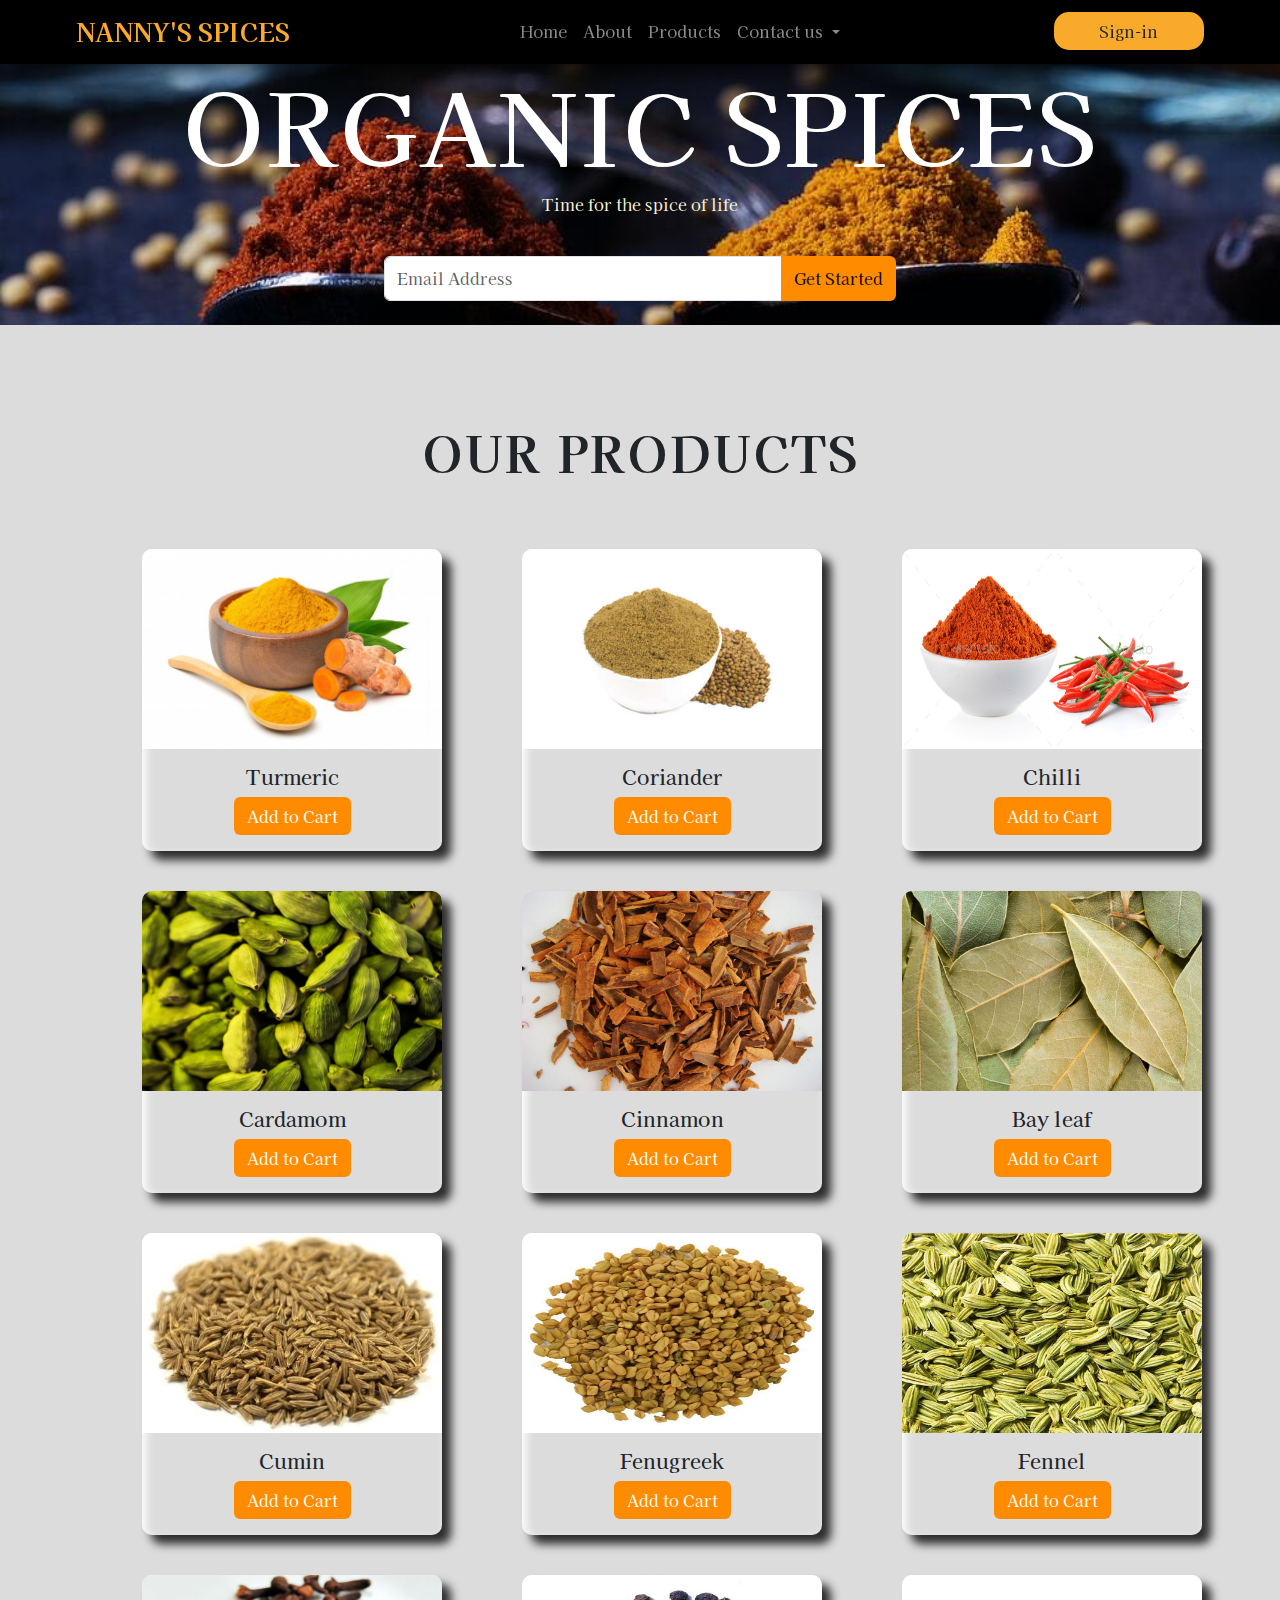
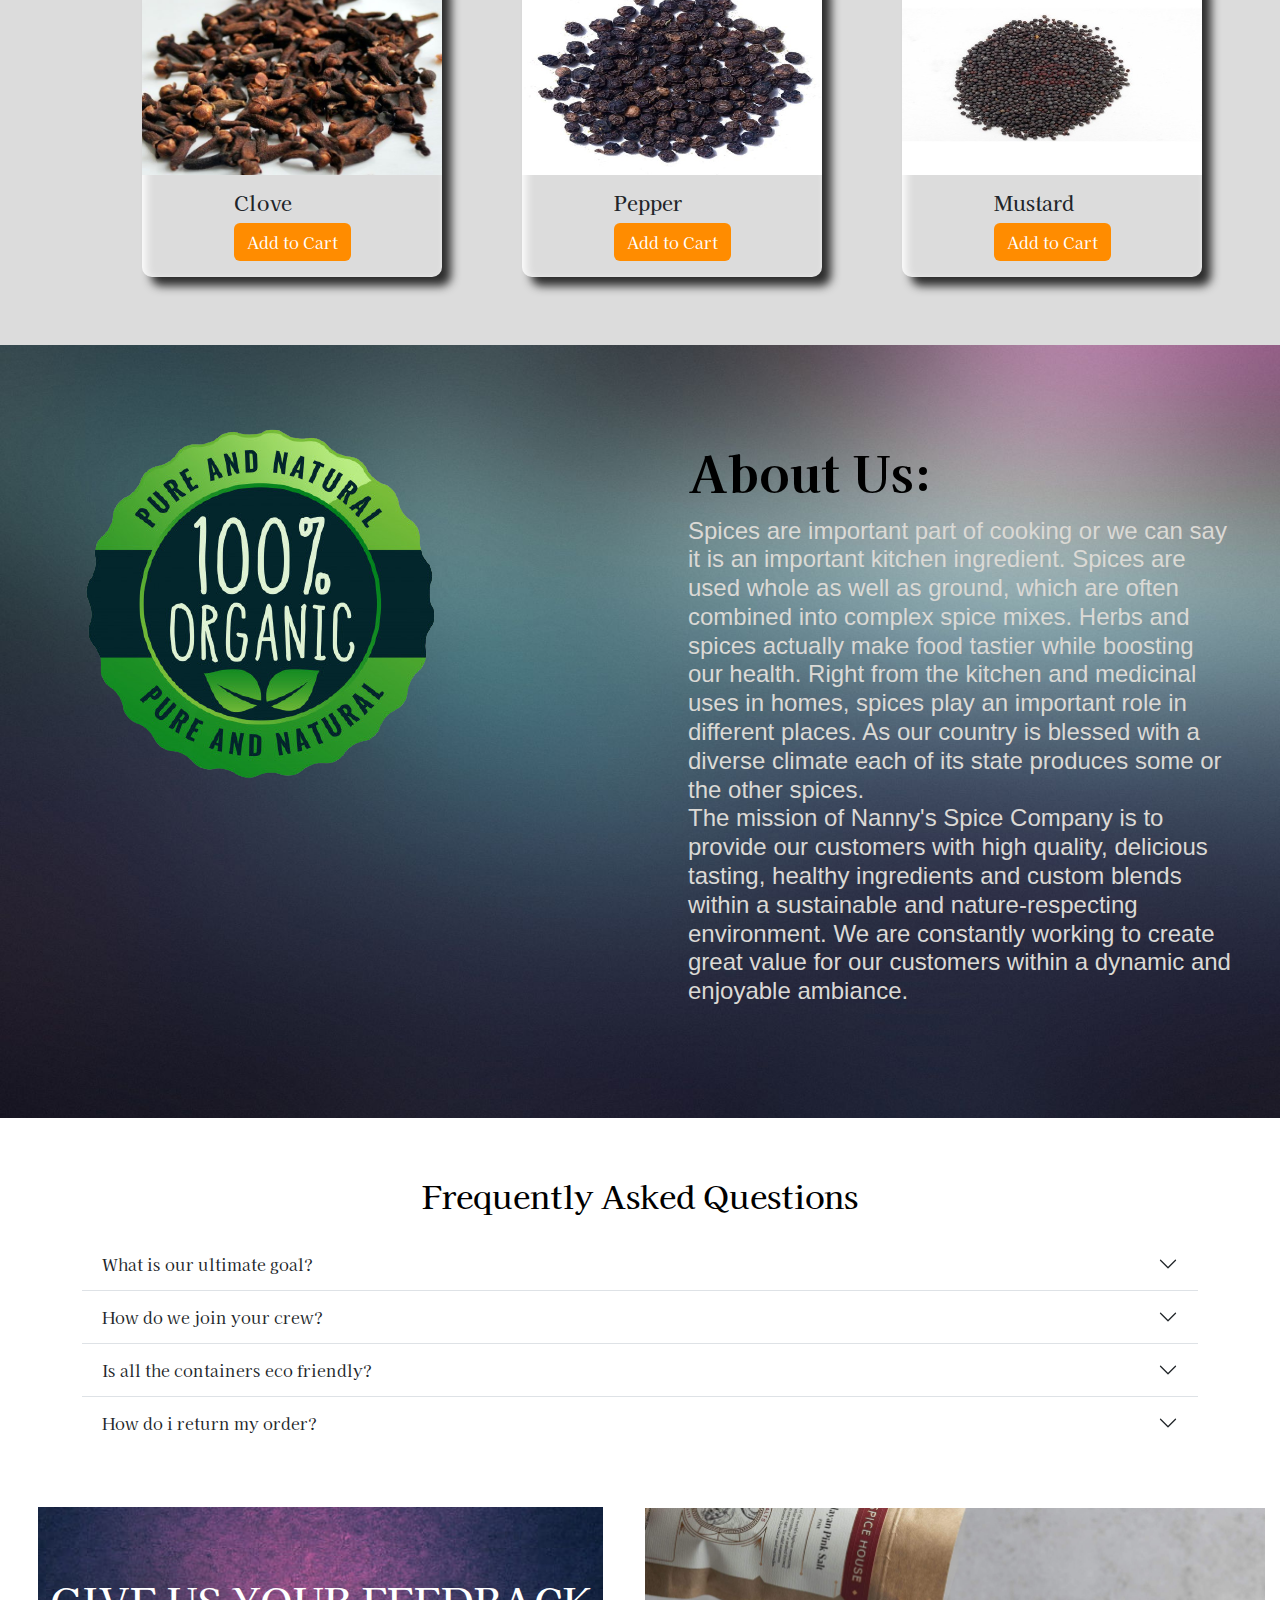
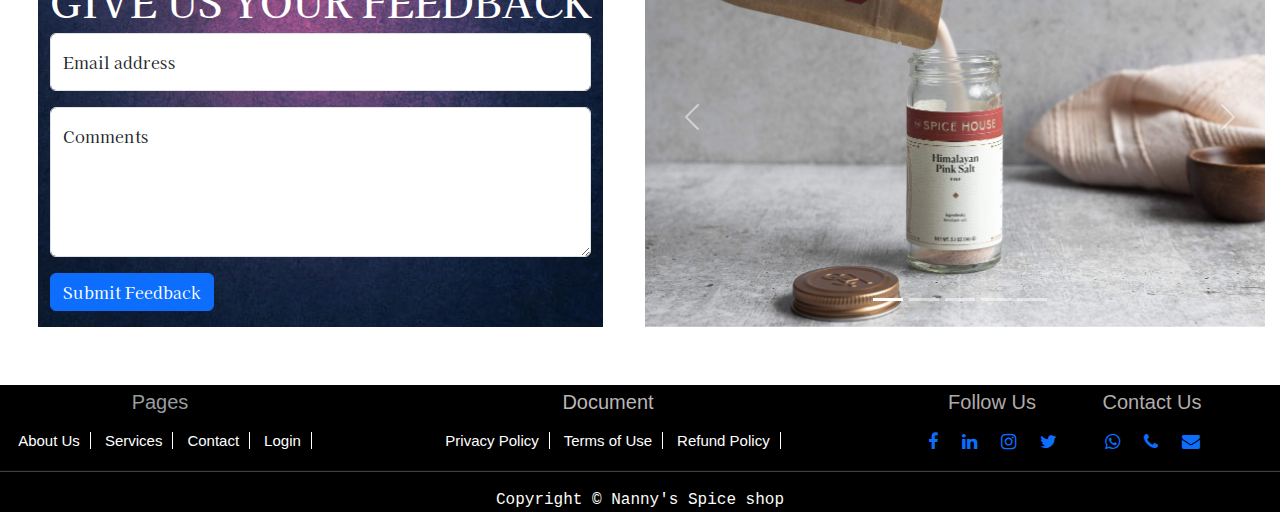
<file: bootstrap/index.html>
<!DOCTYPE html>
<html lang="en">
<head>
    <meta charset="UTF-8">
    <meta http-equiv="X-UA-Compatible" content="IE=edge">
    <meta name="viewport" content="width=device-width, initial-scale=1.0">
    <title>Spices</title>
    <link rel="stylesheet" href="style.css">
    <link href="https://cdn.jsdelivr.net/npm/bootstrap@5.1.1/dist/css/bootstrap.min.css" rel="stylesheet">
    <link rel="stylesheet" href="https://stackpath.bootstrapcdn.com/font-awesome/4.7.0/css/font-awesome.min.css"> 
    
  <script src="https://ajax.googleapis.com/ajax/libs/jquery/3.5.1/jquery.min.js"></script>
  <script src="https://cdnjs.cloudflare.com/ajax/libs/popper.js/1.16.0/umd/popper.min.js"></script>
  <script src="https://maxcdn.bootstrapcdn.com/bootstrap/4.5.2/js/bootstrap.min.js"></script>
</head>
<body>
    <nav class="navbar navbar-expand-lg navbar-dark " id="navbar">
        <div class="container-fluid">
          <a class="navbar-brand" href="#">NANNY'S SPICES</a>
          <button class="navbar-toggler" type="button" data-bs-toggle="collapse" data-bs-target="#navbarSupportedContent"
            aria-expanded="false">
            <span class="navbar-toggler-icon"></span>
          </button>
          <div class="collapse navbar-collapse" id="navbarSupportedContent">
            <ul class="navbar-nav mx-auto">
              <li class="nav-item">
                <a class="nav-link" href="#home">Home</a>
              </li>
              <li class="nav-item">
                <a class="nav-link" href="#about">About</a>
              </li>
              <li class="nav-item">
                <a class="nav-link" href="#product">Products</a>
              </li>
              <li class="nav-item dropdown">
                <a class="nav-link dropdown-toggle" href="#" id="navbardrop" data-toggle="dropdown">
                  Contact us
                </a>
                <div class="dropdown-menu">
                  <a class="dropdown-item" href="#contact">Feedback</a>
                  <a class="dropdown-item" href="#FAQs">FAQs</a>
                  <a class="dropdown-item" href="#">On demand</a>
                  <a class="dropdown-item" href="#join">Join us</a>
                 
                </div>
              
              
            </ul>
            <button class="btn" data-bs-toggle="modal" data-bs-target="#join">Sign-in</button>
          </div>
        </div>
      </nav>

      <section id="home">
          <h1>ORGANIC SPICES</h1>
          <p> Time for the spice of life </p>
          <div class="input-group m-4">
              <input type="text" class="form-control" placeholder="Email Address">
              <button class="btn signin"><a href="#" style="color: rgb(5, 5, 5);text-decoration: none;">Get Started</a></button>
          </div>
      </section>

     
          <section id="product">
            <div class="container m-5">
              <h1 class="text-center my-5">OUR PRODUCTS</h1>
              <div class="row">
                <div class="col-lg-4 col-md-4 col-12">
                  <div class="card">
                    <img src="turmeric.jpg" class="card-img-top">
                    <div class="card-body text-center">
                      <h5 class="card-title">Turmeric</h5>
                      <a href="#" class="btn signin">Add to Cart</a>
                    </div>
                  </div>
                </div>
                <div class="col-lg-4 col-md-4 col-12">
                  <div class="card">
                    <img src="coriander.jpg" class="card-img-top">
                    <div class="card-body text-center">
                      <h5 class="card-title">Coriander</h5>
                      <a href="#" class="btn signin">Add to Cart</a>
                    </div>
                  </div>
                </div>
                <div class="col-lg-4 col-md-4 col-12">
                  <div class="card">
                    <img src="chilli.jpg" class="card-img-top">
                    <div class="card-body text-center">
                      <h5 class="card-title">Chilli</h5>
                      <a href="#" class="btn signin">Add to Cart</a>
                    </div>
                  </div>
                </div>
              </div>
              <div class="row">
                <div class="col-lg-4 col-md-4 col-12">
                  <div class="card">
                    <img src="elachi.jpg" class="card-img-top">
                    <div class="card-body text-center">
                      <h5 class="card-title">Cardamom</h5>
                      <a href="#" class="btn signin">Add to Cart</a>
                    </div>
                  </div>
                </div>
                <div class="col-lg-4 col-md-4 col-12">
                  <div class="card">
                    <img src="dalchini.jpg" class="card-img-top">
                    <div class="card-body text-center">
                      <h5 class="card-title">Cinnamon</h5>
                      <a href="#" class="btn signin">Add to Cart</a>
                    </div>
                  </div>
                </div>
                <div class="col-lg-4 col-md-4 col-12">
                  <div class="card">
                    <img src="bayleaf.jpg" class="card-img-top">
                    <div class="card-body text-center">
                      <h5 class="card-title">Bay leaf</h5>
                      <a href="#" class="btn signin">Add to Cart</a>
                    </div>
                  </div>
                </div>
              </div>
              <div class="row">
                <div class="col-lg-4 col-md-4 col-12">
                  <div class="card">
                    <img src="cumin.jpg" class="card-img-top">
                    <div class="card-body text-center">
                      <h5 class="card-title">Cumin</h5>
                      <a href="#" class="btn signin">Add to Cart</a>
                    </div>
                  </div>
                </div>
                <div class="col-lg-4 col-md-4 col-12">
                  <div class="card">
                    <img src="methi.jpg" class="card-img-top">
                    <div class="card-body text-center">
                      <h5 class="card-title">Fenugreek</h5>
                      <a href="#" class="btn signin">Add to Cart</a>
                    </div>
                  </div>
                </div>
                <div class="col-lg-4 col-md-4 col-12">
                  <div class="card">
                    <img src="fennel.jpg" class="card-img-top">
                    <div class="card-body text-center">
                      <h5 class="card-title">Fennel</h5>
                      <a href="#" class="btn signin">Add to Cart</a>
                    </div>
                  </div>
                </div>
              </div>
              <div class="row">
                <div class="col-lg-4 col-md-4 col-12">
                  <div class="card">
                    <img src="clove.jpg" class="card-img-top">
                    <div class="card-body" text-center>
                      <h5 class="card-title">Clove</h5>
                      <a href="#" class="btn signin">Add to Cart</a>
                    </div>
                  </div>
                </div>
                <div class="col-lg-4 col-md-4 col-12">
                  <div class="card">
                    <img src="pepper.jpg" class="card-img-top">
                    <div class="card-body" text-center>
                      <h5 class="card-title">Pepper</h5>
                      <a href="#" class="btn signin">Add to Cart</a>
                    </div>
                  </div>
                </div>
                <div class="col-lg-4 col-md-4 col-12">
                  <div class="card">
                    <img src="mustard.jpg" class="card-img-top">
                    <div class="card-body" text-center>
                      <h5 class="card-title">Mustard</h5>
                      <a href="#" class="btn signin">Add to Cart</a>
                    </div>
                  </div>
                </div>
              </div>
            </div>
          </section>
          <section id="about">
            <div class="about_bg">
            <div class="container-fluid">
                <div class="row">
                    <div class="col-lg-6 col-md-6 col-12 my-2">
                        <img src="about.png" class="img-fluid">
                    </div>
                    <div class="col-lg-6 col-md-6 col-12 p-lg-5 p-2 my-5">
                        <h1>About Us:</h1>
                        <p><h4 style="font-family: Verdana, Geneva, Tahoma, sans-serif;color: rgb(219, 217, 213);"> Spices are important part of cooking or we can say it is an important kitchen ingredient.
                          Spices are used whole as well as ground, which are often combined into complex spice mixes. 
                          Herbs and spices actually make food tastier while boosting our health. Right from the kitchen 
                          and medicinal uses in homes, spices play an important role in different places. As our country 
                          is blessed with a diverse climate each of its state produces some or the other spices.<br> 
                          The mission of Nanny's Spice Company is to provide our customers with high quality,
                          delicious tasting, healthy ingredients and custom blends within a sustainable and
                          nature-respecting environment.  We are constantly working to create great value for our
                          customers within a dynamic and enjoyable ambiance.</h4></p>
                    </div>
                    </div>
                </div>
            </div>
          </section>
          <pre>

          </pre>
          <section  id="FAQs" >
            <div class="container" >
                   <h2 class="text-center mb-4 text-black">Frequently Asked Questions</h2>
                   <div class="accordion accordion-flush">
                      
                       <div class="accordion-item">
                           <h2 class="accordion-header" >
                               <button 
                               class="accordion-button collapsed" 
                               type="button" 
                               data-bs-toggle="collapse" 
                               data-bs-target="#question-one" 
                               >
                               What is our ultimate goal?
                               </button>
                           </h2>
                           <div id="question-one" class="accordion-collapse collapse" 
                           data-bs-parent="#accordionFlushExample"
                           >
                           <div class="accordion-body">
                                   Prow scuttle parrel provost Sail ho shrouds spirits boom mizzenmast yardarm. Pinnace holystone mizzenmast quarter crow's nest nipperkin grog yardarm hempen halter furl. Swab barque interloper chantey doubloon starboard grog black jack gangway rutters.
                                   <div>Deadlights jack lad schooner scallywag dance the hempen jig carouser broadside cable strike colors. Bring a spring upon her cable holystone blow the man down spanker Shiver me timbers to go on account lookout wherry doubloon chase. Belay yo-ho-ho keelhaul squiffy black spot yardarm spyglass sheet transom heave to.</div>
                           </div>
                       </div>
                   </div>
      
                    <div class="accordion-item">
                               <h2 class="accordion-header" >
                                   <button 
                                   class="accordion-button collapsed" 
                                   type="button" 
                                   data-bs-toggle="collapse" 
                                   data-bs-target="#question-two" 
                                   >
                                   How do we join your crew?
                                   </button>
                               </h2>
                               <div id="question-two" class="accordion-collapse collapse"
                               data-bs-parent="#accordionFlushExample"
                               >
                               <div class="accordion-body">
                                       Prow scuttle parrel provost Sail ho shrouds spirits boom mizzenmast yardarm. Pinnace holystone mizzenmast quarter crow's nest nipperkin grog yardarm hempen halter furl. Swab barque interloper chantey doubloon starboard grog black jack gangway rutters.
                                       <div>Deadlights jack lad schooner scallywag dance the hempen jig carouser broadside cable strike colors. Bring a spring upon her cable holystone blow the man down spanker Shiver me timbers to go on account lookout wherry doubloon chase. Belay yo-ho-ho keelhaul squiffy black spot yardarm spyglass sheet transom heave to.</div>
                               </div>
                           </div>
                       </div>
   
                       <div class="accordion-item">
                           <h2 class="accordion-header" >
                               <button 
                               class="accordion-button collapsed" 
                               type="button" 
                               data-bs-toggle="collapse" 
                               data-bs-target="#question-three" 
                               >
                               Is all the containers eco friendly?
                               </button>
                           </h2>
                           <div id="question-three" class="accordion-collapse collapse"
                           data-bs-parent="#accordionFlushExample"
                           >
                           <div class="accordion-body">
                                   Prow scuttle parrel provost Sail ho shrouds spirits boom mizzenmast yardarm. Pinnace holystone mizzenmast quarter crow's nest nipperkin grog yardarm hempen halter furl. Swab barque interloper chantey doubloon starboard grog black jack gangway rutters.
                                   <div>Deadlights jack lad schooner scallywag dance the hempen jig carouser broadside cable strike colors. Bring a spring upon her cable holystone blow the man down spanker Shiver me timbers to go on account lookout wherry doubloon chase. Belay yo-ho-ho keelhaul squiffy black spot yardarm spyglass sheet transom heave to.</div>
                           </div>
                       </div>
                       </div>
                       <div class="accordion-item">
                        <h2 class="accordion-header" >
                            <button 
                            class="accordion-button collapsed" 
                            type="button" 
                            data-bs-toggle="collapse" 
                            data-bs-target="#question-four" 
                            >
                            How do i return my order?
                            </button>
                        </h2>
                        <div id="question-four" class="accordion-collapse collapse"
                        data-bs-parent="#accordionFlushExample"
                        >
                        <div class="accordion-body">
                                Prow scuttle parrel provost Sail ho shrouds spirits boom mizzenmast yardarm. Pinnace holystone mizzenmast quarter crow's nest nipperkin grog yardarm hempen halter furl. Swab barque interloper chantey doubloon starboard grog black jack gangway rutters.
                                <div>Deadlights jack lad schooner scallywag dance the hempen jig carouser broadside cable strike colors. Bring a spring upon her cable holystone blow the man down spanker Shiver me timbers to go on account lookout wherry doubloon chase. Belay yo-ho-ho keelhaul squiffy black spot yardarm spyglass sheet transom heave to.</div>
                        </div>
                    </div>
                    </div>
                    
                    
                </div>
                
            </div>
        </section>
        <pre>
            
        </pre>
        </div>
        <div style="display: flex;">
          <section id="contact" >
            <div class="fe_bg">
            <div class="container" style="padding-top: 70px;">
                  <h1 style="text-align: center;color: rgb(255, 255, 255);">GIVE US YOUR FEEDBACK</h1>
                  <form>
                    <div class="form-floating mb-3">
                      <input type="email" class="form-control" id="floatingInput" placeholder="name@example.com">
                      <label for="floatingInput">Email address</label>
                    </div>
                    
                    <div class="form-floating mb-3">
                      <textarea class="form-control" placeholder="Leave a comment here"  style="height: 150px"></textarea>
                      <label for="floatingTextarea2">Comments</label>
                    </div>
                    <div class="form- floating mb-3">
                      <button class="btn btn-primary" type="submit">Submit Feedback</button>
                    </div>
                  </form>
                </div></div>
          </section>
        <section id="reviews">
        <div id="carouselExampleIndicators" class="carousel slide" data-bs-ride="carousel">
          <div class="carousel-indicators">
            <button type="button" data-bs-target="#carouselExampleIndicators" data-bs-slide-to="0" class="active" aria-current="true" aria-label="Slide 1"></button>
            <button type="button" data-bs-target="#carouselExampleIndicators" data-bs-slide-to="1" aria-label="Slide 2"></button>
            <button type="button" data-bs-target="#carouselExampleIndicators" data-bs-slide-to="2" aria-label="Slide 3"></button>
            <button type="button" data-bs-target="#carouselExampleIndicators" data-bs-slide-to="3" aria-label="Slide 4"></button>
            <button type="button" data-bs-target="#carouselExampleIndicators" data-bs-slide-to="4" aria-label="Slide 5"></button>
          </div>
          <div class="carousel-inner">
            <div class="carousel-item active">
              <img src="s1.jpg"  class="center" alt="...">
            </div>
            <div class="carousel-item">
              <img src="s3.jpg"  class="center" alt="...">
            </div>
            <div class="carousel-item">
              <img src="s2.jpeg"  class="center" alt="...">
            </div>
            <div class="carousel-item">
              <img src="s6.jpg"  class="center" alt="...">
            </div>
            <div class="carousel-item">
              <img src="s7.jpg"  class="center" alt="...">
            </div>
          </div>
          <button class="carousel-control-prev" type="button" data-bs-target="#carouselExampleIndicators" data-bs-slide="prev">
            <span class="carousel-control-prev-icon" aria-hidden="true"></span>
            <span class="visually-hidden">Previous</span>
          </button>
          <button class="carousel-control-next" type="button" data-bs-target="#carouselExampleIndicators" data-bs-slide="next">
            <span class="carousel-control-next-icon" aria-hidden="true"></span>
            <span class="visually-hidden">Next</span>
          </button>
        </div>
      </section></div>
         <pre>
            
          </pre>
          <div class="modal fade" id="join" tabindex="-1"  aria-hidden="true">
            <div class="modal-dialog">
              <div class="modal-content">
                <div class="modal-header">
                  <h5 class="modal-title" id="exampleModalLabel">Join with us..!</h5>
                  <button type="button" class="btn-close" data-bs-dismiss="modal" aria-label="Close"></button>
                </div>
                <div class="modal-body">
                  <p class="lead">Fill out this form and we will get back to you</p>
                  <form>
                      <div class="mb-3">
                          <label for="first-name" class="col-form-label">First Name:</label>
                          <input type="text" class="form-control" id="first-name">
                      </div>
                      <div class="mb-3">
                        <label for="last-name" class="col-form-label">Last Name:</label>
                        <input type="text" class="form-control" id="last-name">
                    </div>
                    <div class="mb-3">
                        <label for="email" class="col-form-label">Email:</label>
                        <input type="email" class="form-control" id="email">
                    </div>
                    <div class="mb-3">
                        <label for="phone" class="col-form-label">Phone:</label>
                        <input type="tel" class="form-control" id="phone">
                    </div>
                  </form>
                </div>
                <div class="modal-footer">
                  <button type="button" class="btn btn-secondary" data-bs-dismiss="modal">Close</button>
                  <button type="button" class="btn btn-primary">Submit</button>
                </div>
              </div>
            </div>
          </div>
          <footer>
            <div style="display:flex; width: 100%;">
                <div class="pages">
                    <h3>Pages</h3>
                    <a href="About Us.html">About Us</a>
                    <a href="service.html">Services</a>
                    <a href="contact.html">Contact</a>
                    <a href="index.html#login">Login</a>
                </div>
                <div class="doc">
                    <h3>Document</h3>
                    <a href="">Privacy Policy</a>
                    <a href="">Terms of Use</a>
                    <a href="">Refund Policy</a>
                </div>
                <div class="social">
                    <h3>Follow Us</h3>
                    <a href=""><i class="fa fa-facebook" aria-hidden="true"></i></a>
                    <a href=""><i class="fa fa-linkedin" aria-hidden="true"></i></a>
                    <a href=""><i class="fa fa-instagram"
                            aria-hidden="true"></i></a>
                    <a href=""><i class="fa fa-twitter"
                            aria-hidden="true"></i></a>
                </div>
                <div class="contact">
                    <h3>Contact Us</h3>
                    <a href=""><i class="fa fa-whatsapp" aria-hidden="true"></i></a>
                    <a href=""><i class="fa fa-phone" aria-hidden="true"></i></a>
                    <a href=""><i class="fa fa-envelope" aria-hidden="true"></i></a>
                </div>
            </div>
            <hr style="border-bottom:1px solid white;">
            <p style="color:rgb(252, 252, 248);text-align: center;font-family: 'Courier New', Courier, monospace;">Copyright © Nanny's Spice shop</p>
        </footer>

    <script src="https://cdn.jsdelivr.net/npm/@popperjs/core@2.9.3/dist/umd/popper.min.js"></script>
    <script src="https://cdn.jsdelivr.net/npm/bootstrap@5.1.1/dist/js/bootstrap.min.js"></script>
</body>
</html>
</file>
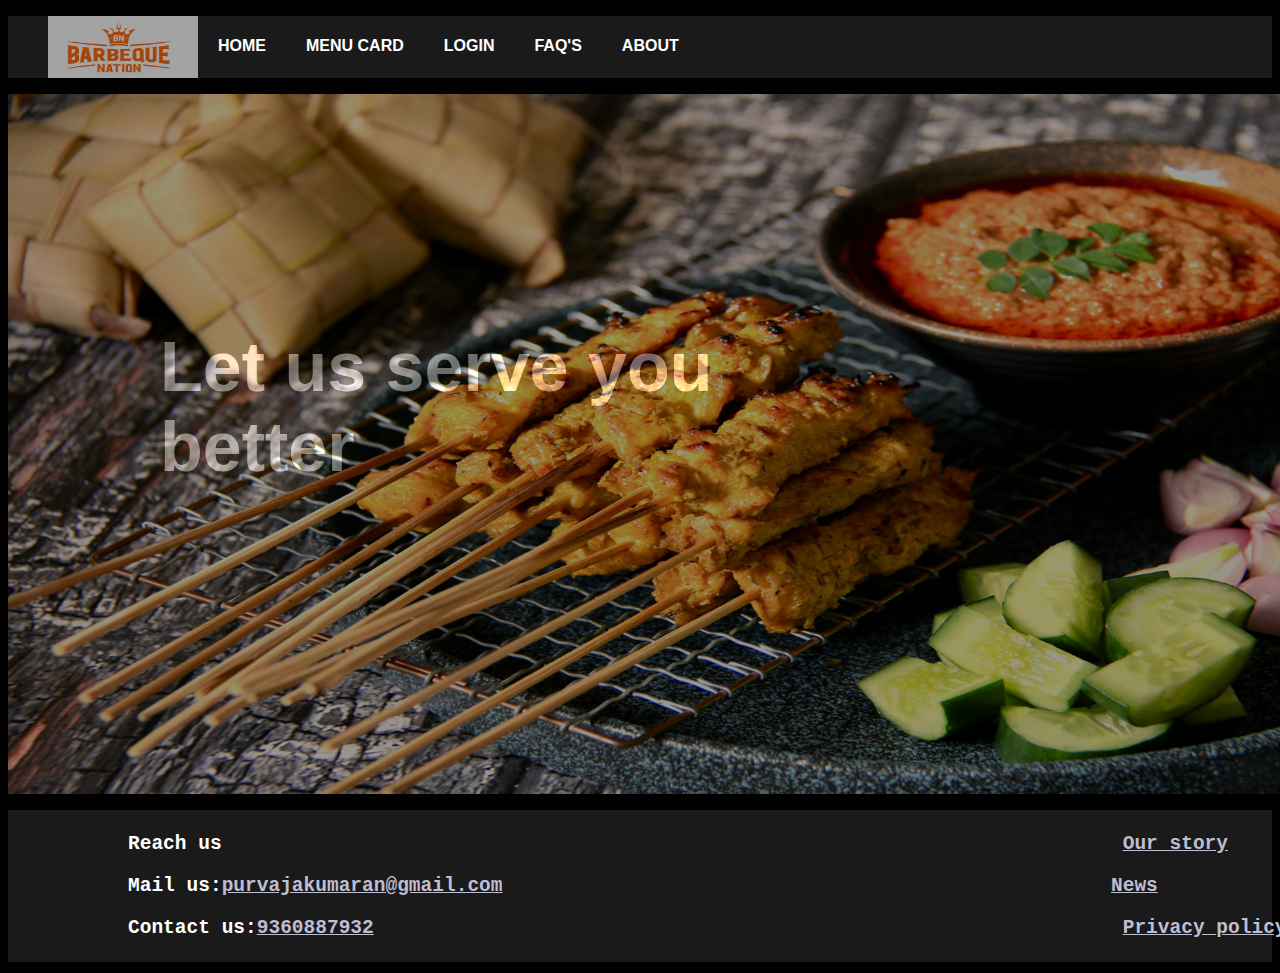
<file: ex 6/index.html>
<!DOCTYPE html>
<html>
<head><meta name="viewport" content="width=device-width, initial-scale=1">
<style>

ul {
  list-style-type: none;
  padding: 05;
  overflow: hidden;
  background-color: rgb(27, 26, 26);
}
li {
  float: left; 
}

li:last-child {
  border-right: none;
  padding-right: 10;
}

li a {
  display: block;
  color: rgb(255, 255, 255);
  text-align: center;
  padding: 21px 20px;
  text-decoration: none;
}

li {
	float: left;


}
li {
	float: left;
}

li a:hover:not(.active) {
  background-color: #c26251;
}
.active {
  background-color: #c26251;
}
</style>
</head>
<body bgcolor="black">
  
  
<ul>	
<li><div><img src="logo.png" height="62px" width="150px"></li>
  <li style="font-family: 'Lucida Sans', 'Lucida Sans Regular', 'Lucida Grande', 'Lucida Sans Unicode', Geneva, Verdana, sans-serif;">
    <b><a href="">HOME</a></li>
  
  <li style="font-family: 'Lucida Sans', 'Lucida Sans Regular', 'Lucida Grande', 'Lucida Sans Unicode', Geneva, Verdana, sans-serif;">
    <a href="">MENU CARD</a></li>	
 
  
 <li style="font-family: 'Lucida Sans', 'Lucida Sans Regular', 'Lucida Grande', 'Lucida Sans Unicode', Geneva, Verdana, sans-serif;">
  <a href="login.html">LOGIN</a></li>	

 <li style="font-family: 'Lucida Sans', 'Lucida Sans Regular', 'Lucida Grande', 'Lucida Sans Unicode', Geneva, Verdana, sans-serif;">
  <a href="faq.html">FAQ'S</a></li>
 <li style="font-family: 'Lucida Sans', 'Lucida Sans Regular', 'Lucida Grande', 'Lucida Sans Unicode', Geneva, Verdana, sans-serif;">
  <a href="about.html">ABOUT</a></li>	
</div></ul></b>
<style>
	img {
		display:block;
		margin-left: auto;
		margin-right: auto;
		opacity: 0.6;
	}
	.top-left {
  position: absolute;
  top: 200px;
  left: 160px;
}
.top-right {
  position: absolute;
  top: 8px;
  right: 16px;
}
footer {
  
  padding: 3px;
  background-color: rgb(27, 26, 26);
  color: white;
}

</style>
<div><div class="top-left" ><h1 style="font-family: -apple-system, BlinkMacSystemFont, 'Segoe UI', Roboto, Oxygen, Ubuntu, Cantarell, 'Open Sans', 'Helvetica Neue', sans-serif; font-size: 70px;color: rgb(255, 255, 255);" >
  <br>Let us serve you<br> better</h1></div>
	<img src="ST.jpg" height="700PX" width="1400px" alignment="center" ></div>
<p class="a"></p>
<footer>
  <p style="text-align: left;">
    <h2><pre>          Reach us                                                                             <a href="" style="color: rgb(190, 190, 209);">Our story</a></pre></h2>
    </pre></h2>
    <h2><pre>          Mail us:<a href="mailto:purvajakumaran@gmail.com" style="color: rgb(190, 190, 209);">purvajakumaran@gmail.com</a>                                                    <a href="" style="color: rgb(190, 190, 209);">News</a></pre></h2>
    <h2><pre>          Contact us:<a href="" style="color: rgb(190, 190, 209);">9360887932</a>                                                                <a href="" style="color: rgb(190, 190, 209);">Privacy policy</a></pre></h2>
  </pre>
 
</footer>
</body>
</html>
</file>
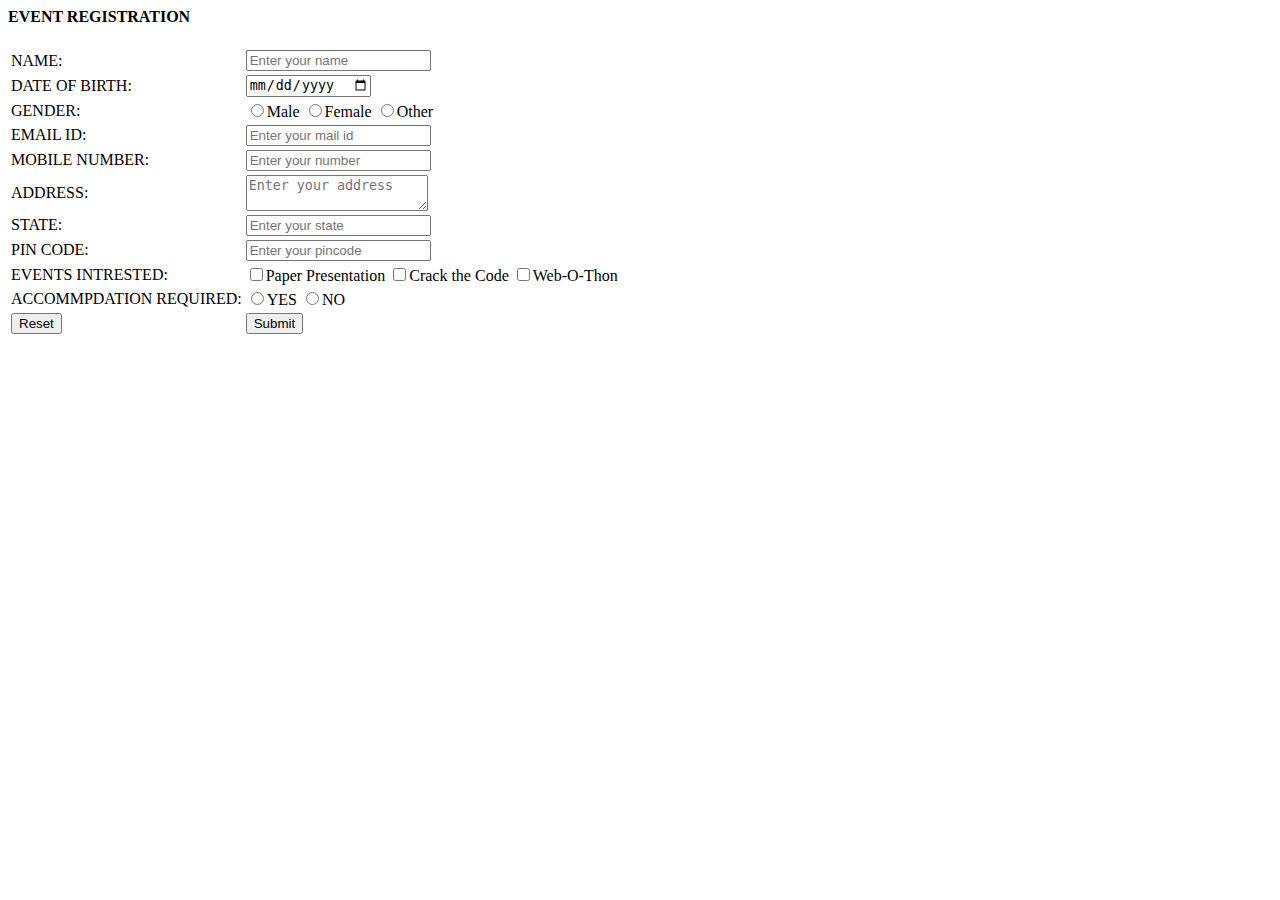
<file: ex 2.html>
<html>
<head>
<title>Participant Details</title>
</head>
<h4> EVENT REGISTRATION</h3>
<h3><body>
<form method="get">
<table>
<tr>
<td>NAME:</td>
<td><input type="text" name="participant_name" placeholder="Enter your name" pattern="[A-Z a-z]"/></td>
</tr>
<tr>
<td>DATE OF BIRTH:</td>
<td><input type="date" name="DOB" placeholder="enter your DOB"/></td>
</tr>
<tr>
<td>GENDER:</td>
<td><input type="radio" name="gender" value="male"/>Male
<input type="radio" name="gender" value="female"/>Female
<input type="radio" name="gender" value="other"/>Other
</td>
</tr>
<tr>
<td>EMAIL ID:</td>
<td><input type="email" name="email" placeholder="Enter your mail id"/></td>
</tr>
<tr>
<td>MOBILE NUMBER:</td>
<td><input type="text" name="mobile_number" placeholder="Enter your number" pattern="[0-9]" length="{12}"/></td>
</tr>
<tr>
<td>ADDRESS:</td>
<td><textarea name="address" placeholder="Enter your address"></textarea></td>
</tr>
<tr>
<td>STATE:</td>
<td><input type="text" name="state" placeholder="Enter your state"/></td>
</tr>
<tr>
<td>PIN CODE:</td>
<td><input type="text" name="pincode" placeholder="Enter your pincode" pattern="[0-9]" min="1" max="6"/></td>
</tr>
<tr>
<td>EVENTS INTRESTED:</td>
<td><input type="checkbox" name="event" value="paper presentation"/>Paper Presentation
<input type="checkbox" name="event" value="crack the code"/>Crack the Code
<input type="checkbox" name="event" value="web-o-thon"/>Web-O-Thon
</tr>
<tr>
<td>ACCOMMPDATION REQUIRED:</td>
<td><input type="radio" name="accomodation" value="Yes"/>YES
<input type="radio" name="accomodation" value="No"/>NO
</td>
<tr>
<td><input type="reset" name="reset"></td>
<td><input type="submit" name="sumbit"></td>
</tr>
</h3>
</table>
</form>
</body>
</html>
</file>
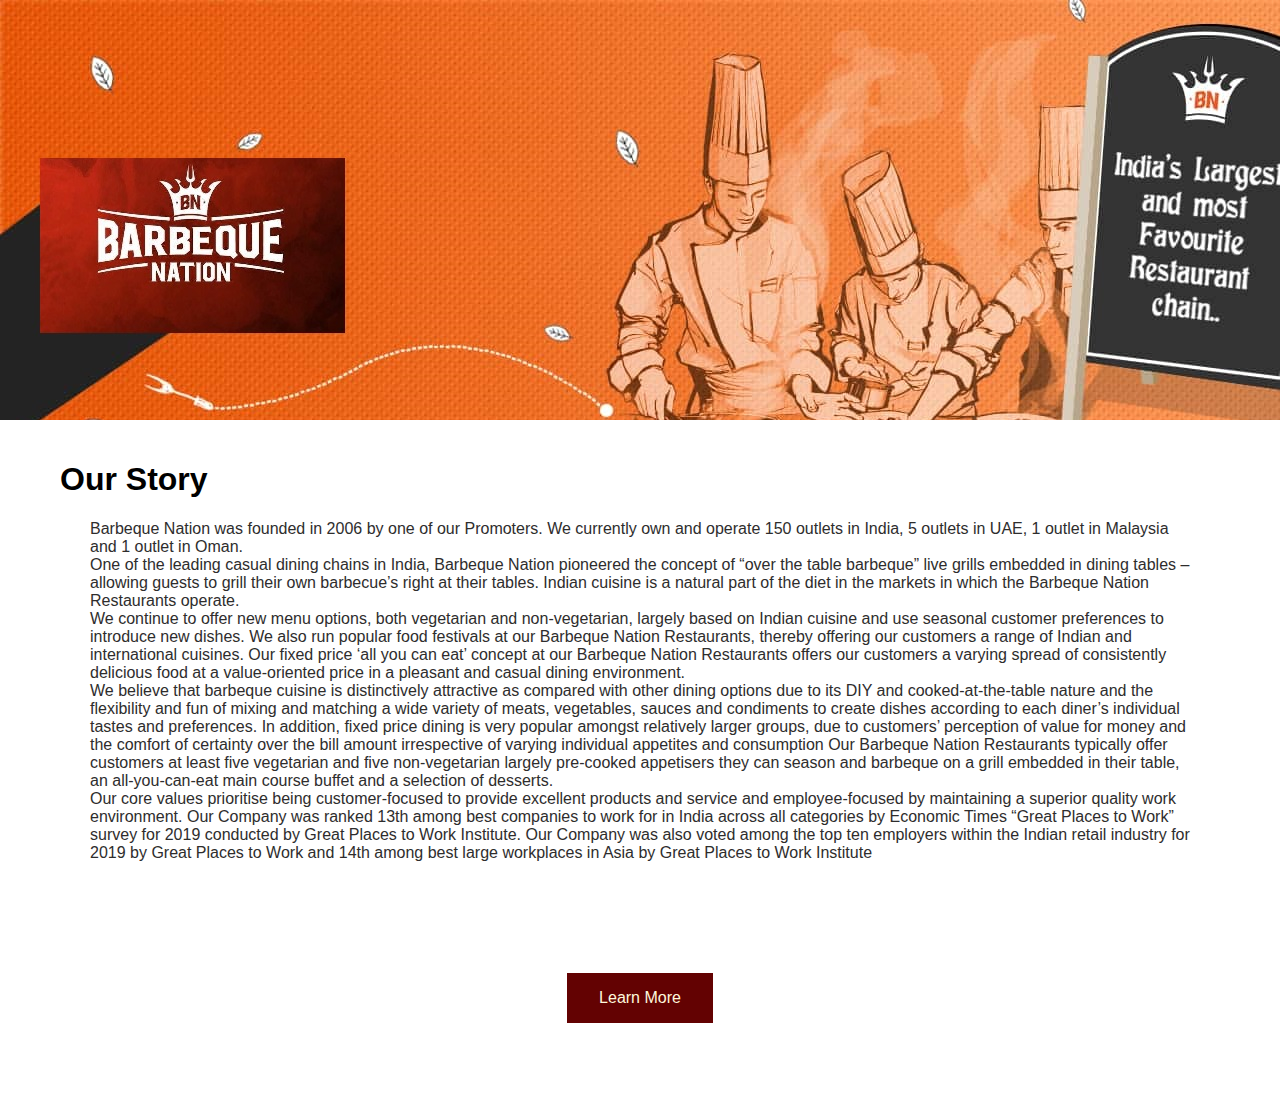
<file: ex 6/about.html>
<!DOCTYPE html>
<html lang="en">
<head>
<title>Page Title</title>
<meta charset="UTF-8">
<meta name="viewport" content="width=device-width, initial-scale=1">
<style>
/* Style the body */
body {
  font-family: Arial;
  margin: 0;
}

/* Header/Logo Title */
.header {
  padding: 60px;
  background-image: url('ab.jpg');
  height: 300px;
}

/* Page Content */
.content {padding:20px;}
.center {
  display: flex;
  justify-content: center;
  align-items: center;
  height: 200px;
  
}
.button {
      border: none;
      color: rgb(139, 6, 6);
      padding: 16px 32px;
      text-align: center;
      
      font-size: 16px;
      margin: 4px 2px;
      cursor: pointer;
    }
    
    .button1 {
      background-color: rgb(99, 2, 2); 
      color: rgb(248, 244, 244); 
      
      align-items: center;
    }
    
    .button1:hover {
      background-color: #b8b5ae;
      color: white;
    }
    
   
</style>
</head>
<body>

<div class="header">
  
</div>

<div class="content">
  <h1 style="margin-right: 50px;margin-left: 40px;">Our Story</h1>
  
  <p style="font-family: 'Lucida Sans', 'Lucida Sans Regular', 'Lucida Grande', 'Lucida Sans Unicode', Geneva, Verdana, sans-serif;color: rgb(46, 45, 45);font-size: medium;margin-left: 70px;margin-right: 70px;">
    Barbeque Nation was founded in 2006 by one of our Promoters. We currently own and operate 150 outlets in India, 5 outlets in UAE, 
    1 outlet in Malaysia and 1 outlet in Oman.

    <br>One of the leading casual dining chains in India, Barbeque Nation pioneered the concept of “over the table barbeque” live
     grills embedded in dining tables – allowing guests to grill their own barbecue’s right at their tables.
    
    Indian cuisine is a natural part of the diet in the markets in which the Barbeque Nation Restaurants operate.<br> 
    We continue to offer new menu options, both vegetarian and non-vegetarian, largely based on Indian cuisine and use 
    seasonal customer preferences to introduce new dishes. We also run popular food festivals at our Barbeque Nation Restaurants,
     thereby offering our customers a range of Indian and international cuisines.
    
    Our fixed price ‘all you can eat’ concept at our Barbeque Nation Restaurants offers our customers a varying spread of 
    consistently delicious food at a value-oriented price in a pleasant and casual dining environment. <br>We believe that 
    barbeque cuisine is distinctively attractive as compared with other dining options due to its DIY and cooked-at-the-table 
    nature and the flexibility and fun of mixing and matching a wide variety of meats, vegetables, sauces and condiments to create 
    dishes according to each diner’s individual tastes and preferences. In addition, fixed price dining is very popular amongst 
    relatively larger groups, due to customers’ perception of value for money and the comfort of certainty over the bill amount 
    irrespective of varying individual appetites and consumption
    
    Our Barbeque Nation Restaurants typically offer customers at least five vegetarian and five non-vegetarian largely 
    pre-cooked appetisers they can season and barbeque on a grill embedded in their table, an all-you-can-eat main course 
    buffet and a selection of desserts.<br>
    
    Our core values prioritise being customer-focused to provide excellent products and service and employee-focused by 
    maintaining a superior quality work environment. Our Company was ranked 13th among best companies to work for in India 
    across all categories by Economic Times “Great Places to Work” survey for 2019 conducted by Great Places to Work Institute. 
    Our Company was also voted among the top ten employers within the Indian retail industry for 2019 by Great Places to Work and 14th among best large workplaces in Asia by Great Places to Work Institute </p>
  
</div>
<div class="center">
   
 
<button class="button button1"><a href="learnmore_about.html" style="text-decoration: none;color: cornsilk;">Learn More</a></button>
 </div>

</body>
</html>
</file>
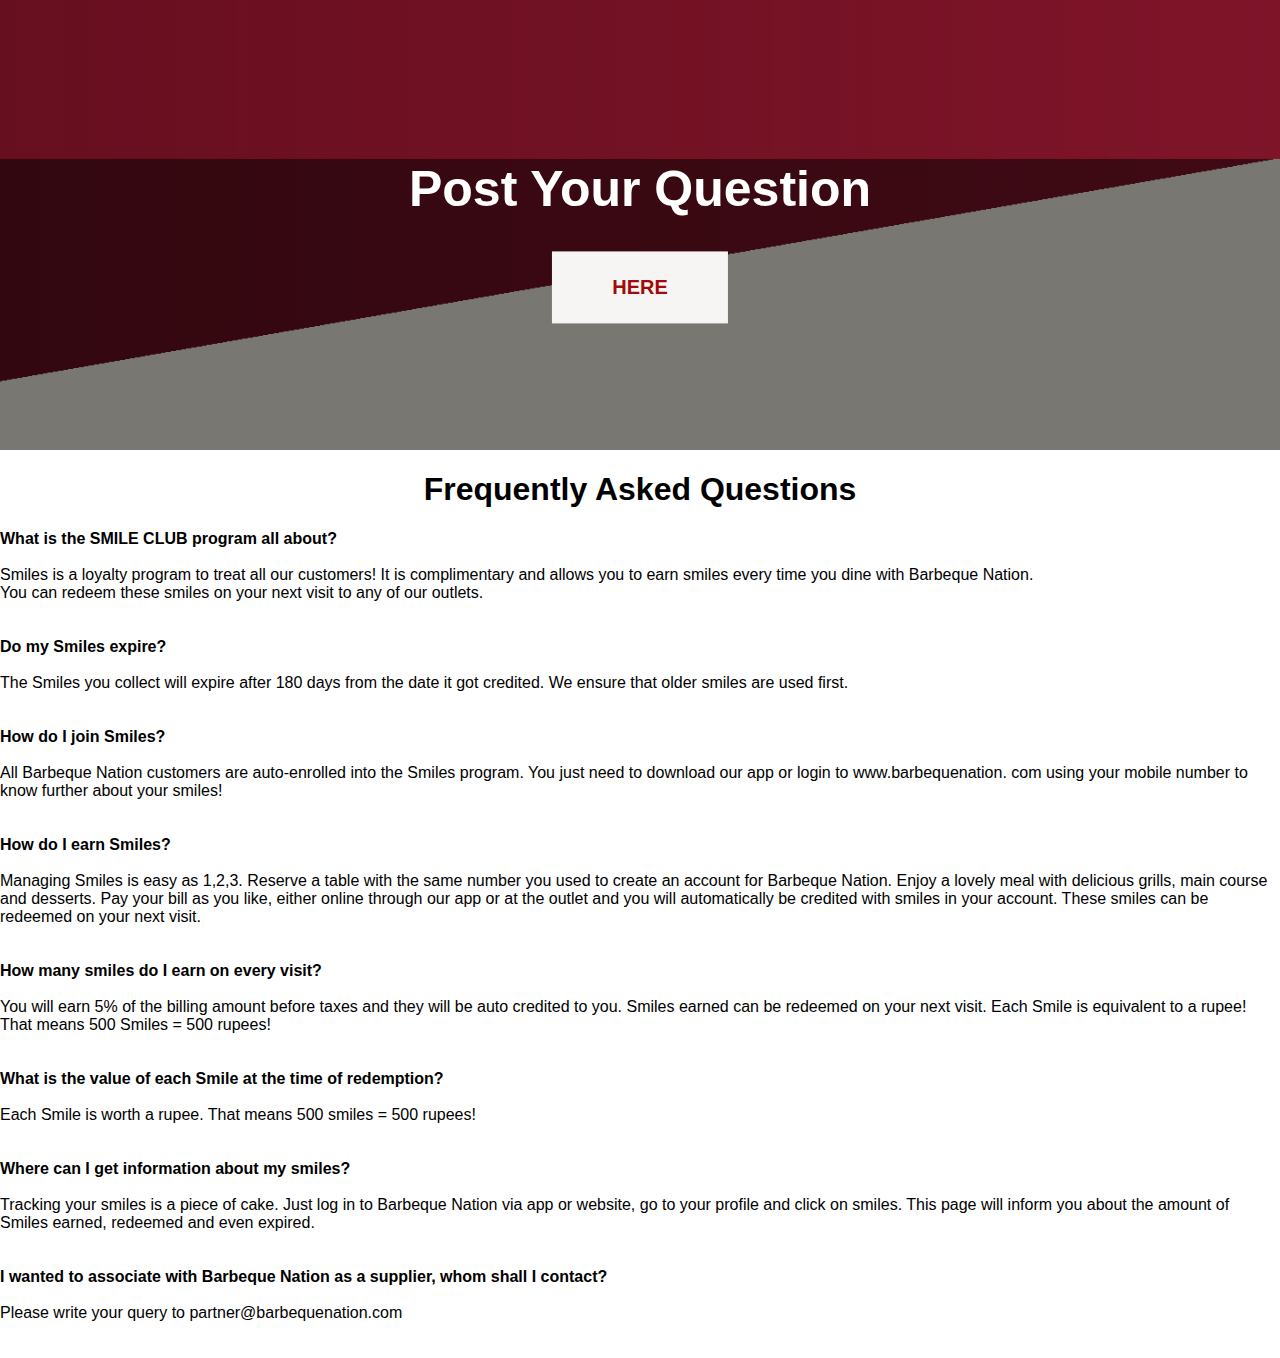
<file: ex 6/faq.html>
<!DOCTYPE html>
<html>
<head>
<style>
body, html {
  height: 100%;
  margin: 0;
  font-family: Arial, Helvetica, sans-serif;
}

.hero-image {
  background-image: linear-gradient(rgba(0, 0, 0, 0.5), rgba(0, 0, 0, 0.5)), url("faq.jpg");
  height: 50%;
  background-position: center;
  background-repeat: no-repeat;
  background-size: cover;
  position: relative;
}

.hero-text {
  text-align: center;
  position: absolute;
  top: 50%;
  left: 50%;
  transform: translate(-50%, -50%);
  color: white;
}

.hero-text button {
  border: 2px;
  
  display: inline-block;
  padding: 8px 60px;
  color: rgb(161, 10, 10);
  background-color: rgb(247, 244, 244);
  text-align: center;
  cursor: pointer;
}

.hero-text button:hover {
  background-color: rgb(148, 4, 4);
  color: rgb(252, 250, 250);
}

</style>
</head>
<body>

<div class="hero-image">
  <div class="hero-text">
    <h1 style="font-size:50px">Post Your Question</h1>
    
    <button><H2>HERE</H2></button>
  </div>
</div>

<p><h1 style="text-align: center;color: black;">Frequently Asked Questions</h1></p>
<p style="font-family: 'Lucida Sans', 'Lucida Sans Regular', 'Lucida Grande', 'Lucida Sans Unicode', Geneva, Verdana, sans-serif;">
    <b>What is the SMILE CLUB program all about?</b>
    <br><br>Smiles is a loyalty program to treat all our customers! It is complimentary and allows you to earn smiles every time you dine with Barbeque Nation.
    <br> You can redeem these smiles on your next visit to any of our outlets.<br><br><br>
    <b>Do my Smiles expire?</b>
    <br><br>The Smiles you collect will expire after 180 days from the date it got credited. We ensure that older smiles are used first.<br><br><br>
    <b>How do I join Smiles?</b>
    <br><br>All Barbeque Nation customers are auto-enrolled into the Smiles program. You just need to download our app or login to www.barbequenation.
    com using your mobile number to know further about your smiles!<br><br><br>
    <b>How do I earn Smiles?</b>
    <br><br>Managing Smiles is easy as 1,2,3. Reserve a table with the same number you used to create an account for Barbeque Nation. Enjoy a lovely meal with delicious grills, main course and desserts. Pay your bill as you like, either online through our app or at the outlet 
    and you will automatically be credited with smiles in your account. These smiles can be redeemed on your next visit.<br><br><br>
    <b>How many smiles do I earn on every visit?</b>
    <br><br>You will earn 5% of the billing amount before taxes and they will be auto credited to you. Smiles earned can be redeemed on your next visit.
     Each Smile is equivalent to a rupee! That means 500 Smiles = 500 rupees!<br><br><br>
     <b>What is the value of each Smile at the time of redemption?</b>
     <br><br>Each Smile is worth a rupee. That means 500 smiles = 500 rupees!<br><br><br> 
     <b>Where can I get information about my smiles?</b>
    <br><br>Tracking your smiles is a piece of cake. Just log in to Barbeque Nation via app or website, go to your profile and click on smiles. This page will inform you about the amount of Smiles earned, redeemed and even expired.
    <br><br><br>
    <b>I wanted to associate with Barbeque Nation as a supplier, whom shall I contact?</b>
    <br><br>Please write your query to partner@barbequenation.com<br><br><br>
</p></body>
</html>
</file>
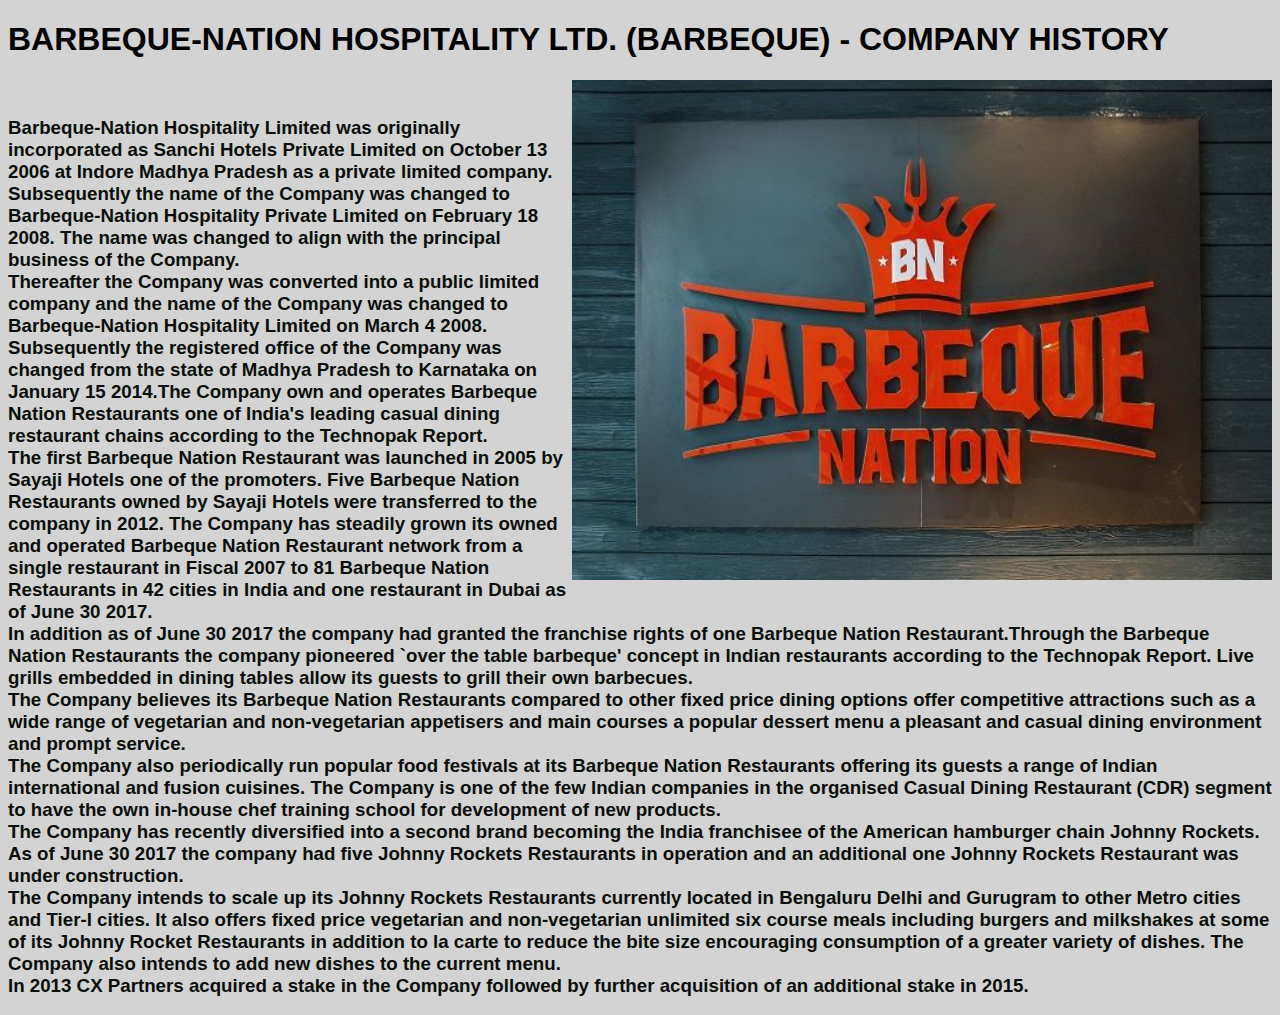
<file: ex 6/learnmore_about.html>
<!DOCTYPE html>
<html lang="en">
<head></head>
<title>Page Title</title>
<body bgcolor="lightgrey">
    
    <p>
        <h1 style="font-family:Verdana, Geneva, Tahoma, sans-serif;">BARBEQUE-NATION HOSPITALITY LTD. (BARBEQUE) - COMPANY HISTORY</h1><img src="d.png" width="700px" height="500px" align="right">
        <br><h3 style="color: rgb(10, 14, 10);font-family: 'Lucida Sans', 'Lucida Sans Regular', 'Lucida Grande', 'Lucida Sans Unicode', Geneva, Verdana, sans-serif;">Barbeque-Nation Hospitality Limited was originally incorporated as Sanchi Hotels Private Limited on October 13 2006 at Indore Madhya Pradesh as a private limited company. Subsequently the name of the Company was changed to Barbeque-Nation Hospitality Private Limited on February 18 2008. The name was changed to align with the principal business of the Company.
        <br>Thereafter the Company was converted into a public limited company and the name of the Company was changed to Barbeque-Nation Hospitality Limited on March 4 2008. Subsequently the registered office of the Company was changed from the state of Madhya Pradesh to Karnataka on January 15 2014.The Company own and operates Barbeque Nation Restaurants one of India's leading casual dining restaurant chains according to the Technopak Report.
        <br>The first Barbeque Nation Restaurant was launched in 2005 by Sayaji Hotels one of the promoters. Five Barbeque Nation Restaurants owned by Sayaji Hotels were transferred to the company in 2012. The Company has steadily grown its owned and operated Barbeque Nation Restaurant network from a single restaurant in Fiscal 2007 to 81 Barbeque Nation Restaurants in 42 cities in India and one restaurant in Dubai as of June 30 2017.
        <br>In addition as of June 30 2017 the company had granted the franchise rights of one Barbeque Nation Restaurant.Through the Barbeque Nation Restaurants the company pioneered `over the table barbeque' concept in Indian restaurants according to the Technopak Report. Live grills embedded in dining tables allow its guests to grill their own barbecues. 
        <br>The Company believes its Barbeque Nation Restaurants compared to other fixed price dining options offer competitive attractions such as a wide range of vegetarian and non-vegetarian appetisers and main courses a popular dessert menu a pleasant and casual dining environment and prompt service.
        <br>The Company also periodically run popular food festivals at its Barbeque Nation Restaurants offering its guests a range of Indian international and fusion cuisines. The Company is one of the few Indian companies in the organised Casual Dining Restaurant (CDR) segment to have the own in-house chef training school for development of new products.
        <br>The Company has recently diversified into a second brand becoming the India franchisee of the American hamburger chain Johnny Rockets. As of June 30 2017 the company had five Johnny Rockets Restaurants in operation and an additional one Johnny Rockets Restaurant was under construction.
        <br>The Company intends to scale up its Johnny Rockets Restaurants currently located in Bengaluru Delhi and Gurugram to other Metro cities and Tier-I cities. It also offers fixed price vegetarian and non-vegetarian unlimited six course meals including burgers and milkshakes at some of its Johnny Rocket Restaurants in addition to la carte to reduce the bite size encouraging consumption of a greater variety of dishes. The Company also intends to add new dishes to the current menu.
        <br>In 2013 CX Partners acquired a stake in the Company followed by further acquisition of an additional stake in 2015.</h3>	
       
    </p>
</body>
</html>
</file>
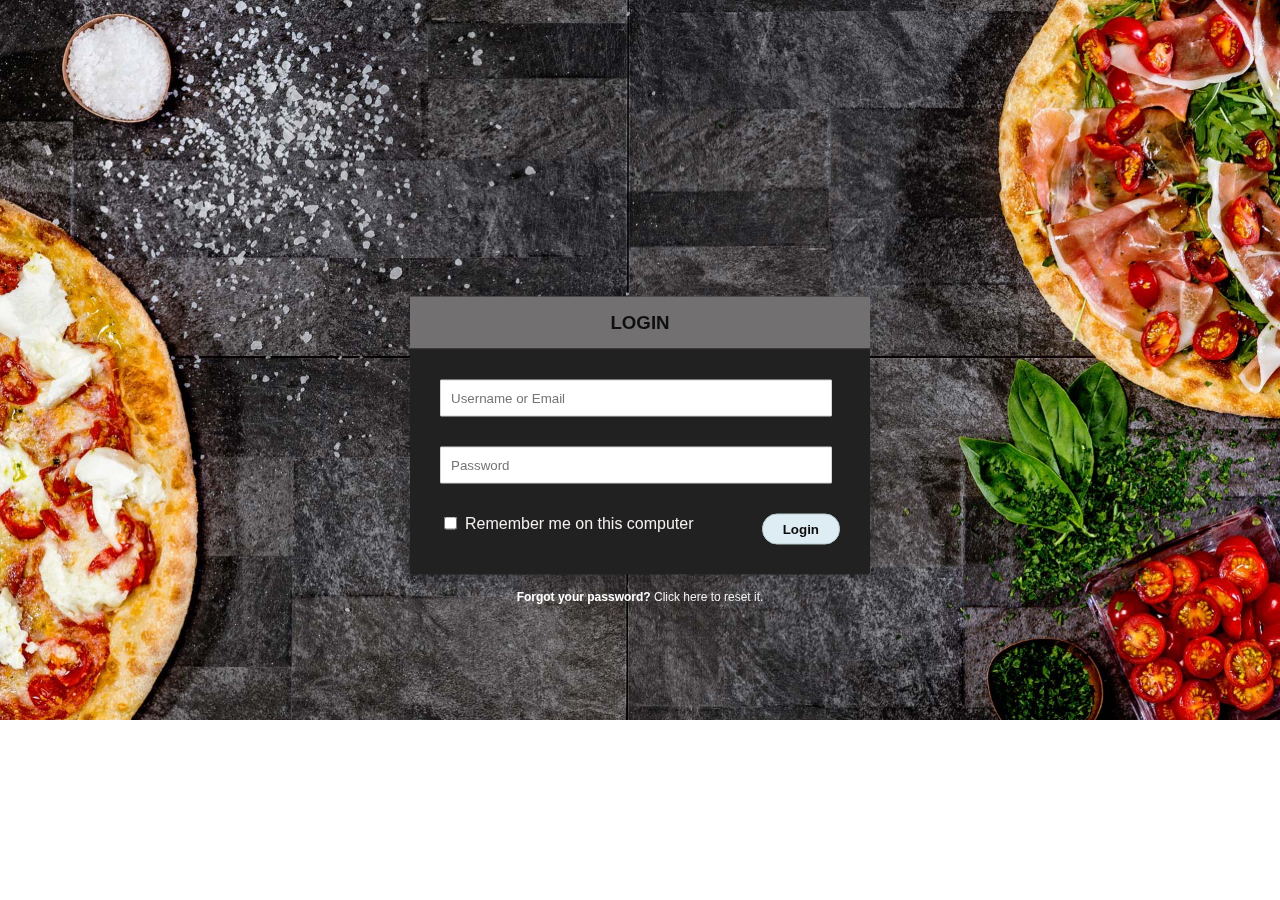
<file: ex 6/login.html>
<!DOCTYPE html>
<html>
<head>
<link rel="stylesheet" href="logincss.css">
</head>
<body>
<div class="main-section">
<div class="content-section">
<div class="head-section">
<h3>LOGIN
    </h3>
</div>
<div class="body-section">
<form>
<div class="form-input">
<input type="text" name="" placeholder="Username or Email">
</div>
<div class="form-input">
<input type="text" name="" placeholder="Password">
</div>
<div class="form-input">
<input type="checkbox" name=""> <label>Remember me on this computer</label>
<button type="submit" class="btn-submit">Login</button>
</div>
</form>
</div>
</div>
<div class="footer-section">
<a href="">Forgot your password?</a> <span>Click here to reset it.</span>
</div>
</div>
</body>
</html>
</file>
<file: bootstrap/style.css>
@import url('https://fonts.googleapis.com/css2?family=Kaisei+Tokumin:wght@700&display=swap');
*{
    margin: 0;
    padding: 0;
    box-sizing: border-box;
    font-family: 'Kaisei Tokumin', serif;;
}
#navbar{
    position: sticky;
    top: 0;
    left: 0;
    z-index: 100;
    padding: .5rem 4rem;
    box-shadow: 5px 5px 20px rgba(0,0,0,0.8);
    background-color:black;
}
.navbar .navbar-brand{
    font-size: 25px;
    font-weight: 800;
    color: #F9AA2B !important;
}
#navbarSupportedContent{
    color: #F9AA2B !important;
    border-bottom: 2px solid transparent;
}
#navbarSupportedContent button{
    background-color: #F9AA2B !important;
    width: 150px;
    border-radius: 15px;   
}
section{
    width: 100%;
    min-height: 15vh;
    display: flex;
    justify-content: center;
    align-items: center;
}
#home{
    background:url("bg1.jpg");
    background-size:cover;
    background-position: center;
    flex-direction: column;
}
#home h1{
    font-size: 100px;
    color: #ffff;
    letter-spacing: 2px;
}
#home p{
    color: cornsilk;
}
#home .input-group{
    width: 40%;
    height:45px;
}
.signin{
    background-color: darkorange !important;
    color: #ffff !important;
}
.signin:hover{
    text-decoration: none !important;
    transition-property: none;
}
#about h1{
    font-weight: 800;
    font-size: 50px;
    color:black;
}
#about p{
    font-weight: 250;
    font-size: 25px;
    color: purple;
}
#product{
    background: gainsboro;  
}
#product h1{
    font-size: 50px;
    letter-spacing: 2px;
    font-weight: bold;
}
#product img{
    width: 30 0px;
    height: 200px;
}
.card{
    width: 300px;
    height: 300px;
    background: gainsboro !important;
    border: none !important;
    box-shadow: 9px 9px 10px rgba(0, 0, 0, 0.8),
                inset 4px 4px 10px #ffff;
    border-radius: 10px !important;
    overflow: hidden;
    justify-content: center;
    align-items: center;
    margin: 20px 60px;
}
.card:hover{
    box-shadow: inset 15px 20px 20px rgba(0, 0, 0, 0.8),
 4px 4px 10px #ffff;   
}
.container h1{
    text-align: center;
}
.center {
    display: block;
    margin-left: auto;
    margin-right: auto;
    width: 630px;
    height: 419px;
    padding-right: 10px;
  }
  footer{
    background-color: rgb(0, 0, 0);
}
footer .pages {
    text-align:center;
    width: 25%;
}
footer .pages h3{
    color:rgb(152, 157, 158);
    font-size:20px;
    font-family:cosmic,sans-serif;
    padding:5px;
}
footer .pages a{
    text-decoration:none;
    padding: 0px 10px;
    color:white;
    font-size:15px;
    font-family:cosmic,sans-serif;
    border-right: 1px solid white;
}
footer .pages a:hover{
    color:yellow;
}
footer .doc {
    text-align:center;
    width: 45%;
}
footer .doc h3{
    color:rgb(187, 182, 182);
    font-size:20px;
    font-family:cosmic,sans-serif;
    padding:5px;
}
footer .doc a{
    text-decoration:none;
    padding:0px 10px;
    color:white;
    font-size:15px;
    font-family:cosmic,sans-serif;
    border-right: 1px solid white;
}
footer .doc a:hover{
    color:greenyellow;
}
footer .social {
    text-align:center;
    width: 15%;
}
footer .social h3{
    color:rgb(177, 170, 170);
    font-size:20px;
    font-family:cosmic,sans-serif;
    padding:5px;
}


footer .social a{
    margin: 10px;
    font-size: large;
}
footer .social a:hover{
    color:blue;
}
footer .contact {
    text-align:center;
    width: 10%;
}
footer .contact h3{
    color:rgb(177, 172, 172);
    font-size:20px;
    font-family:cosmic,sans-serif;
    padding:5px;
}
footer .contact a{
    margin:10px;
    font-size: large;
}
footer .contact a:hover{
    color:blue;
}
.about_bg
{
    background-image: url('p1.jpeg');
    background-repeat: no-repeat;
    background-position: center;
    background-size: cover;
    position: relative;
}
.fe_bg
{
    background-image: url('p2.png');
    background-repeat: no-repeat;
    background-position: center;
    background-size: cover;
    position: relative;  
}
</file>
<file: ex 6/logincss.css>
body{
    font-family: 'Lato', sans-serif;
    position: relative;
    background-image: url('1.jpg');
    background-repeat: no-repeat;
    background-size: cover;
    margin: 0px;
    }
    .main-section{
    width: 460px;
    position: fixed;
    top: 50%;
    left: 50%;
    transform: translate(-50%, -50%);
    }
    .content-section{
    background: rgb(34, 33, 33);
    border-radius: 2px;
    box-shadow: 0px 0px 0px 8px rgba(0,0,0,0.1);
    }
    .head-section{
    background: #727070;
    text-align: center;
    padding: 15px 0px;
    border-bottom: 1px solid #030303;
    }
    .head-section h3{
    margin: 0px;
    color: #0f0f0f;
    }
    .body-section{
    padding:15px 30px 30px 30px;
    overflow: hidden;
    }
    .body-section .form-input{
    width: 100%;
    padding: 15px 0px;
    }
    .body-section .form-input input[type='text']{
    width: calc(100% - 30px);
    border: 1px solid #D3D3D3;
    border-radius: 1px;
    padding:10px 10px;
    
    }
    .body-section .form-input input[type='checkbox']{
    float: left;
    }
    .body-section label{
    color: #f5f0f0;
    padding: 1px 5px;
    float: left;
    }
    .body-section .btn-submit{
    float: right;
    background: #DEEDF4;
    border:1px solid #B5CBCD;
    color: #0c0c0c;
    font-weight: bold;
    padding:7px 20px;
    border-radius: 15px;
    }
    .footer-section{
    color: #F1F1F1;
    text-align: center;
    padding-top: 15px;
    font-size: 12px;
    }
    .footer-section a{
    color: #fff;
    font-weight: bold;
    text-decoration: none;
    }
</file>
